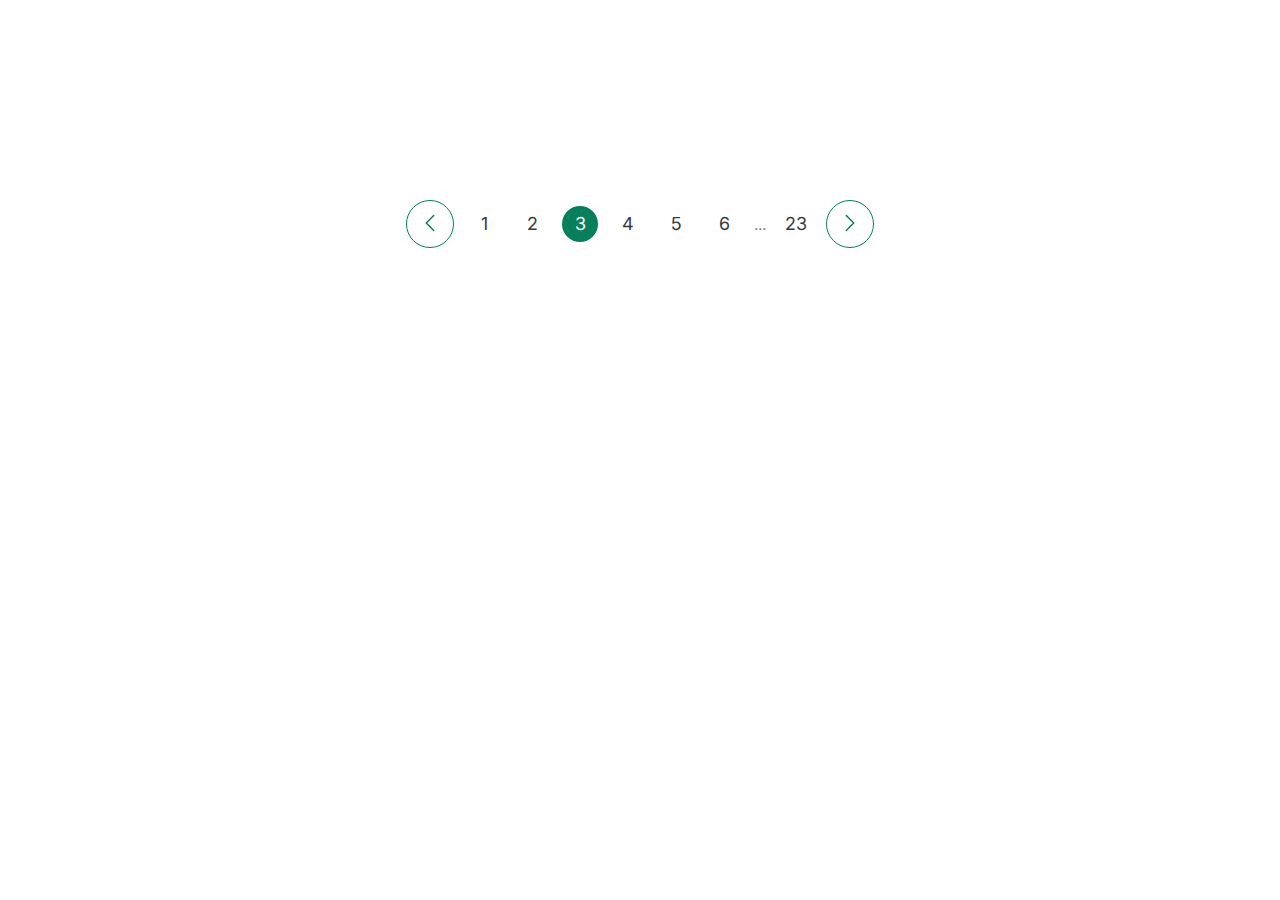
<file: 04paginationchallenge.html>
<!DOCTYPE html>
<html lang="en">
  <head>
    <meta charset="UTF-8" />
    <meta name="viewport" content="width=device-width, initial-scale=1.0" />
    <link
      href="https://fonts.googleapis.com/css2?family=Inter:wgh@400;500;700&display=swap"
      rel="stylesheet"
    />
    <title>Carousel Component</title>

    <style>
      /*
      SPACING SYSTEM (px)
      2 / 4 / 8 / 12 / 16 / 24 / 32 / 48 / 64 / 80 / 96 / 128

      FONT SIZE SYSTEM (px)
      10 / 12 / 14 / 16 / 18 / 20 / 24 / 30 / 36 / 44 / 52 / 62 / 74 / 86 / 98
      */

      /*
      MAIN COLOR: #087f5b
      GREY COLOR: #343a40

      */
      * {
        margin: 0;
        padding: 0;
        box-sizing: border-box;
      }

      body {
        font-family: "Inter", sans-serif;
        color: #343a40;
        line-height: 1;
        display: flex;
        justify-content: center;
      }

      .pagination {
        display: flex;
        align-items: center;
        gap: 12px;
        margin-top: 200px;
      }

      .btn {
        border: 1px solid #087f5b;
        height: 48px;
        width: 48px;
        border-radius: 50%;
        background: none;
        cursor: pointer;
      }

      .btn:hover {
        background-color: #087f5b;
      }

      .btn:hover .btn-icon {
        stroke: #fff;
      }

      .btn-icon {
        height: 24px;
        width: 24px;
        stroke: #087f5b;
      }

      .page-link:link,
      .page-link:visited {
        font-size: 18px;
        color: #343a40;
        text-decoration: none;
        height: 36px;
        width: 36px;
        border-radius: 50%;
        display: flex;
        align-items: center;
        justify-content: center;
      }

      .page-link:hover,
      .page-link:active,
      .page-link.page-link--current {
        background-color: #087f5b;
        color: #fff;
      }

      .dots {
        color: #868e96;
      }
    </style>
  </head>
  <body>
    <div class="pagination">
      <button class="btn">
        <svg
          xmlns="http://www.w3.org/2000/svg"
          fill="none"
          viewBox="0 0 24 24"
          stroke-width="1.5"
          stroke="currentColor"
          class="btn-icon"
        >
          <path
            stroke-linecap="round"
            stroke-linejoin="round"
            d="M15.75 19.5 8.25 12l7.5-7.5"
          />
        </svg>
      </button>
      <a href="#" class="page-link">1</a>
      <a href="#" class="page-link">2</a>
      <a href="#" class="page-link page-link--current">3</a>
      <a href="#" class="page-link">4</a>
      <a href="#" class="page-link">5</a>
      <a href="#" class="page-link">6</a>
      <span class="dots">...</span>
      <a href="#" class="page-link">23</a>
      <button class="btn">
        <svg
          xmlns="http://www.w3.org/2000/svg"
          fill="none"
          viewBox="0 0 24 24"
          stroke-width="1.5"
          stroke="currentColor"
          class="btn-icon"
        >
          <path
            stroke-linecap="round"
            stroke-linejoin="round"
            d="m8.25 4.5 7.5 7.5-7.5 7.5"
          />
        </svg>
      </button>
    </div>
  </body>
</html>
</file>
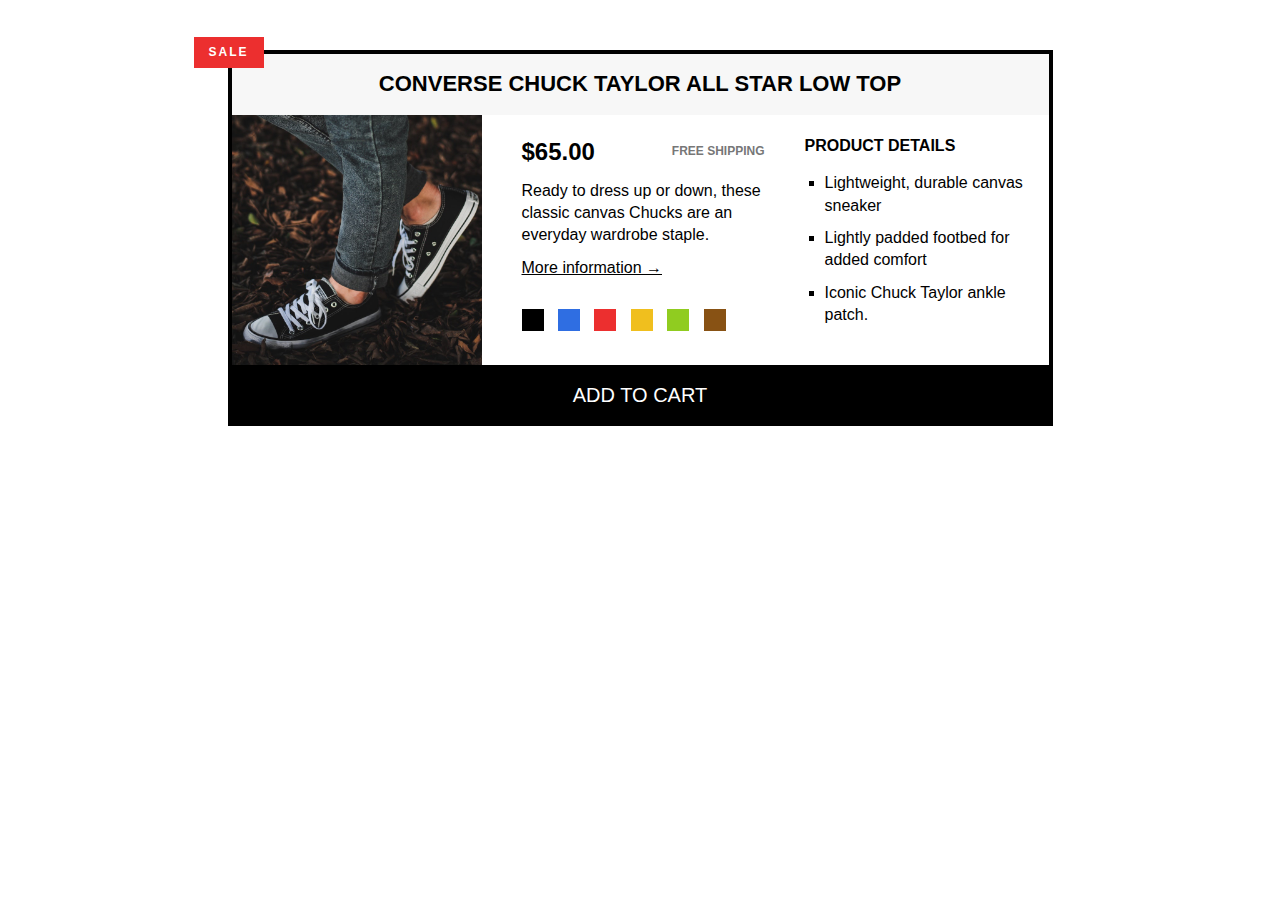
<file: sec4cha1.html>
<!DOCTYPE html>
<html lang="en">
  <head>
    <meta charset="UTF-8" />
    <meta name="viewport" content="width=device-width, initial-scale=1.0" />
    <link rel="stylesheet" href="style41.css" />
    <title>Product Page</title>
  </head>
  <article class="product">
    <h2 class="product-title">Converse Chuck Taylor All Star Low Top</h2>
    <div class="container clearfix">
      <img
        src="challenges.jpg"
        alt="Chuck Taylor All Star Shoe"
        height="250"
        width="250"
        class="product-img"
      />
      <div class="product-info">
        <p class="price"><strong>$65.00</strong></p>
        <p class="shipping">Free shipping</p>
        <p class="sale">Sale</p>

        <p class="product-description">
          Ready to dress up or down, these classic canvas Chucks are an everyday
          wardrobe staple.
        </p>
        <a href="https://converse.com" target="_blank" class="info"
          >More information &rarr;</a
        >

        <div class="colors">
          <div class="color"></div>
          <div class="color color-bl"></div>
          <div class="color color-rd"></div>
          <div class="color color-yw"></div>
          <div class="color color-gn"></div>
          <div class="color color-bwn"></div>
        </div>
      </div>

      <div class="product-details">
        <h3 class="title">Product details</h3>
        <ul class="list">
          <li>Lightweight, durable canvas sneaker</li>
          <li>Lightly padded footbed for added comfort</li>
          <li>Iconic Chuck Taylor ankle patch.</li>
        </ul>
      </div>
    </div>
    <button class="add-cart">Add to cart</button>
  </article>
</html>
</file>
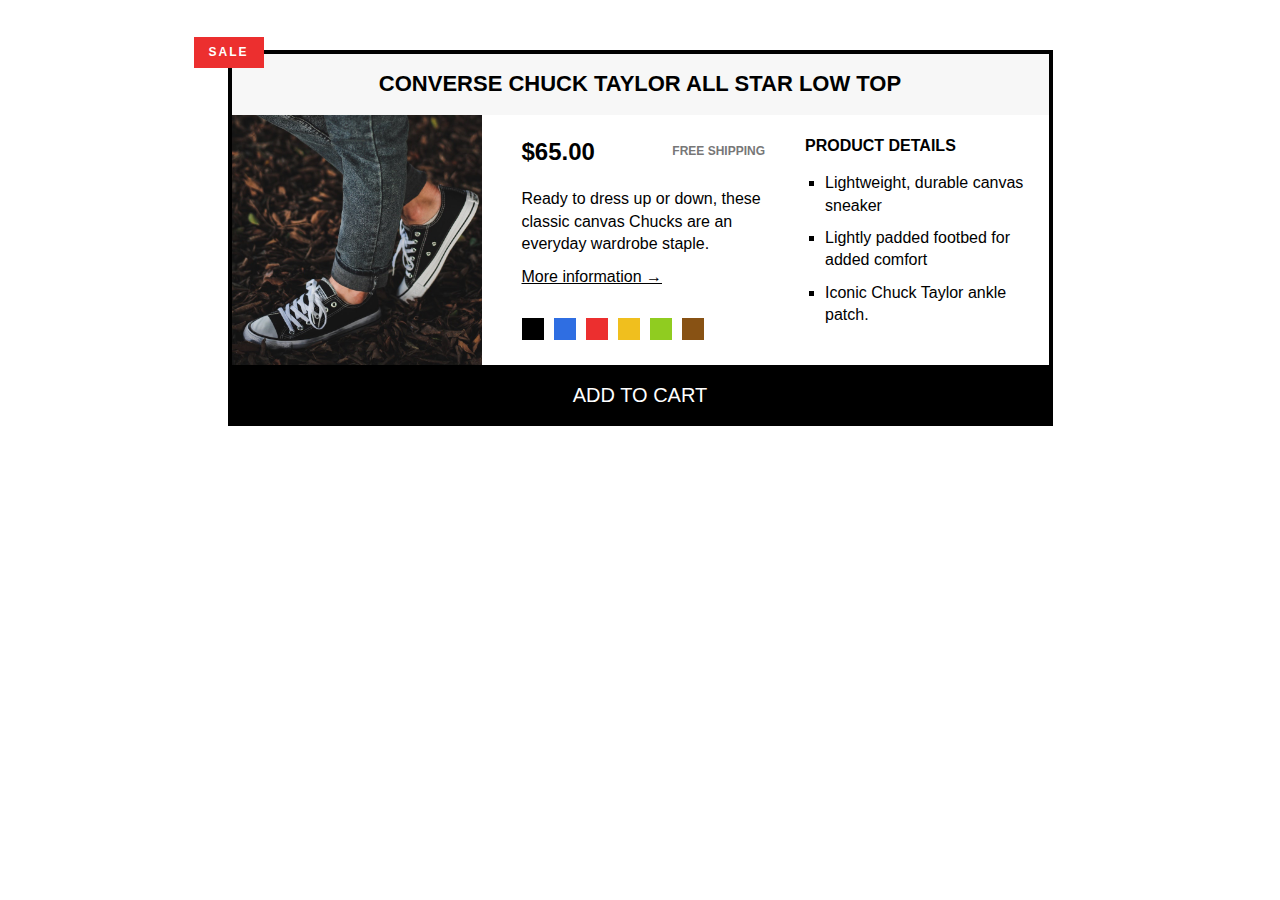
<file: sec4cha2.html>
<!DOCTYPE html>
<html lang="en">
  <head>
    <meta charset="UTF-8" />
    <meta name="viewport" content="width=device-width, initial-scale=1.0" />
    <link rel="stylesheet" href="style42.css" />
  </head>
  <article class="product">
    <h2 class="product-title">Converse Chuck Taylor All Star Low Top</h2>
    <div class="container">
      <img
        src="challenges.jpg"
        alt="Chuck Taylor All Star Shoe"
        height="250"
        width="250"
        class="product-img"
      />
      <div class="product-info">
        <div class="product-price">
          <p class="price"><strong>$65.00</strong></p>
          <p class="shipping">Free shipping</p>
        </div>
        <p class="sale">Sale</p>

        <p class="product-description">
          Ready to dress up or down, these classic canvas Chucks are an everyday
          wardrobe staple.
        </p>
        <a href="https://converse.com" target="_blank" class="info"
          >More information &rarr;</a
        >

        <div class="product-colors">
          <div class="color"></div>
          <div class="color color-bl"></div>
          <div class="color color-rd"></div>
          <div class="color color-yw"></div>
          <div class="color color-gn"></div>
          <div class="color color-bwn"></div>
        </div>
      </div>

      <div class="product-details">
        <h3 class="details-title">Product details</h3>
        <ul class="details-list">
          <li>Lightweight, durable canvas sneaker</li>
          <li>Lightly padded footbed for added comfort</li>
          <li>Iconic Chuck Taylor ankle patch.</li>
        </ul>
      </div>
    </div>
    <button class="add-cart">Add to cart</button>
  </article>
</html>
</file>
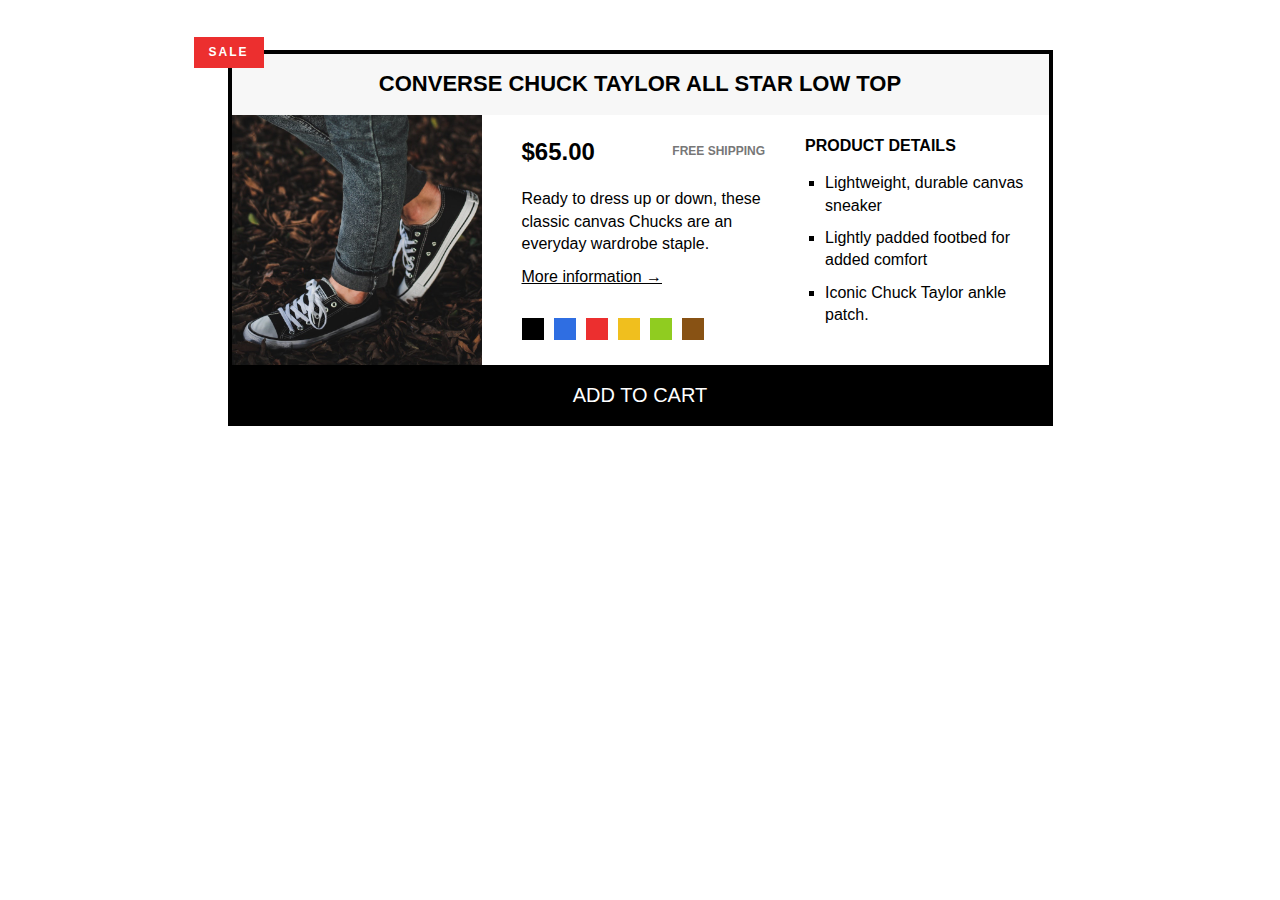
<file: sec4chall3.html>
<!DOCTYPE html>
<html lang="en">
  <head>
    <meta charset="UTF-8" />
    <meta name="viewport" content="width=device-width, initial-scale=1.0" />
    <link rel="stylesheet" href="style43.css" />
    <title>CHALLENGE 3 / SECTION 4</title>
  </head>
  <article class="product">
    <h2 class="product-title">Converse Chuck Taylor All Star Low Top</h2>
    <img
      src="challenges.jpg"
      alt="Chuck Taylor All Star Shoe"
      height="250"
      width="250"
      class="product-img"
    />
    <div class="product-info">
      <div class="product-price">
        <p class="price"><strong>$65.00</strong></p>
        <p class="shipping">Free shipping</p>
      </div>
      <p class="sale">Sale</p>

      <p class="product-description">
        Ready to dress up or down, these classic canvas Chucks are an everyday
        wardrobe staple.
      </p>
      <a href="https://converse.com" target="_blank" class="info"
        >More information &rarr;</a
      >

      <div class="product-colors">
        <div class="color"></div>
        <div class="color color-bl"></div>
        <div class="color color-rd"></div>
        <div class="color color-yw"></div>
        <div class="color color-gn"></div>
        <div class="color color-bwn"></div>
      </div>
    </div>

    <div class="product-details">
      <h3 class="details-title">Product details</h3>
      <ul class="details-list">
        <li>Lightweight, durable canvas sneaker</li>
        <li>Lightly padded footbed for added comfort</li>
        <li>Iconic Chuck Taylor ankle patch.</li>
      </ul>
    </div>
    <button class="add-cart">Add to cart</button>
  </article>
</html>
</file>
<file: style41.css>
* {
  margin: 0;
  padding: 0;
  box-sizing: border-box;
}

body {
  font-family: sans-serif;
  line-height: 1.4;
}

.clearfix::after {
  content: "";
  display: block;
  clear: both;
}

.product-img {
  float: left;
  margin-right: 40px;
}

.product {
  border: 4px solid black;
  width: 825px;
  margin: 50px auto;
  position: relative;
}

.product-title {
  text-align: center;
  font-size: 22px;
  text-transform: uppercase;
  background-color: #f7f7f7;
  padding: 15px;
}

.product-info {
  width: 243px;
  float: left;
  margin-right: 40px;
  margin-top: 20px;
}

.price {
  font-size: 24px;
  float: left;
}

.shipping {
  font-size: 12px;
  text-transform: uppercase;
  font-weight: bold;
  color: #777;
  margin-bottom: 20px;
  float: right;
  margin-top: 8px;
}

.sale {
  background-color: #ec2f2f;
  color: #fff;
  font-size: 12px;
  text-transform: uppercase;
  font-weight: bold;
  letter-spacing: 2px;
  padding: 7px 15px;
  display: inline-block;
  position: absolute;
  top: -17px;
  left: -38px;
}

.product-description {
  clear: both;
  margin-bottom: 10px;
}

.info:link,
.info:visited {
  color: black;
  margin-bottom: 30px;
  display: inline-block;
}

.info:hover,
.info:active {
  text-decoration: none;
}

.color {
  background-color: #000;
  height: 22px;
  width: 22px;
  display: inline-block;
  margin-right: 10px;
}

.color-bl {
  background-color: #2f6ee2;
}
.color-rd {
  background-color: #ec2f2f;
}
.color-yw {
  background-color: #f0bf1e;
}
.color-gn {
  background-color: #90cc20;
}
.color-bwn {
  background-color: #885214;
}

.product-details {
  width: 243px;
  float: left;
  margin-top: 20px;
}

.title {
  text-transform: uppercase;
  font-size: 16px;
  margin-bottom: 15px;
}

.list {
  list-style: square;
  margin-left: 20px;
}

.list li {
  margin-bottom: 10px;
}

.add-cart {
  background-color: #000;
  border: none;
  color: #fff;
  font-size: 20px;
  text-transform: uppercase;
  cursor: pointer;
  padding: 15px;
  width: 100%;
  border-top: 4px solid black;
}

.add-cart:hover {
  color: #000;
  background-color: #fff;
}
</file>
<file: style42.css>
* {
  margin: 0;
  padding: 0;
  box-sizing: border-box;
}

body {
  font-family: sans-serif;
  line-height: 1.4;
}

.clearfix::after {
  content: "";
  display: block;
  clear: both;
}

.container {
  display: flex;
  gap: 40px;
}

.product {
  border: 4px solid black;
  width: 825px;
  margin: 50px auto;
  position: relative;
}

.product-title {
  text-align: center;
  font-size: 22px;
  text-transform: uppercase;
  background-color: #f7f7f7;
  padding: 15px;
}

.product-info {
  flex: 1;
  margin-top: 20px;
}

.product-price {
  display: flex;
  justify-content: space-between;
  align-items: center;
  margin-bottom: 20px;
}

.price {
  font-size: 24px;
}

.shipping {
  font-size: 12px;
  text-transform: uppercase;
  font-weight: bold;
  color: #777;
}

.sale {
  background-color: #ec2f2f;
  color: #fff;
  font-size: 12px;
  text-transform: uppercase;
  font-weight: bold;
  letter-spacing: 2px;
  padding: 7px 15px;
  display: inline-block;
  position: absolute;
  top: -17px;
  left: -38px;
}

.product-description {
  margin-bottom: 10px;
}

.info:link,
.info:visited {
  color: black;
  margin-bottom: 30px;
  display: inline-block;
}

.info:hover,
.info:active {
  text-decoration: none;
}

.product-colors {
  display: flex;
  gap: 10px;
}

.color {
  background-color: #000;
  height: 22px;
  width: 22px;
}

.color-bl {
  background-color: #2f6ee2;
}
.color-rd {
  background-color: #ec2f2f;
}
.color-yw {
  background-color: #f0bf1e;
}
.color-gn {
  background-color: #90cc20;
}
.color-bwn {
  background-color: #885214;
}

.product-details {
  margin-top: 20px;
  flex: 1;
}

.details-title {
  text-transform: uppercase;
  font-size: 16px;
  margin-bottom: 15px;
}

.details-list {
  list-style: square;
  margin-left: 20px;
}

.details-list li {
  margin-bottom: 10px;
}

.add-cart {
  background-color: #000;
  border: none;
  color: #fff;
  font-size: 20px;
  text-transform: uppercase;
  cursor: pointer;
  padding: 15px;
  width: 100%;
  border-top: 4px solid black;
}

.add-cart:hover {
  color: #000;
  background-color: #fff;
}
</file>
<file: style43.css>
* {
  margin: 0;
  padding: 0;
  box-sizing: border-box;
}

body {
  font-family: sans-serif;
  line-height: 1.4;
}

.container {
  display: grid;
  grid-template-columns: 250px 1fr 1fr;
  gap: 40px;
}

.product {
  border: 4px solid black;
  width: 825px;
  margin: 50px auto;
  position: relative;

  display: grid;
  grid-template-columns: 250px 1fr 1fr;
  column-gap: 40px;
}

.product-title {
  text-align: center;
  font-size: 22px;
  text-transform: uppercase;
  background-color: #f7f7f7;
  padding: 15px;
  grid-column: 1 / -1;
}

.product-info {
  flex: 1;
  margin-top: 20px;
}

.product-price {
  display: flex;
  justify-content: space-between;
  align-items: center;
  margin-bottom: 20px;
}

.price {
  font-size: 24px;
}

.shipping {
  font-size: 12px;
  text-transform: uppercase;
  font-weight: bold;
  color: #777;
}

.sale {
  background-color: #ec2f2f;
  color: #fff;
  font-size: 12px;
  text-transform: uppercase;
  font-weight: bold;
  letter-spacing: 2px;
  padding: 7px 15px;
  display: inline-block;
  position: absolute;
  top: -17px;
  left: -38px;
}

.product-description {
  margin-bottom: 10px;
}

.info:link,
.info:visited {
  color: black;
  margin-bottom: 30px;
  display: inline-block;
}

.info:hover,
.info:active {
  text-decoration: none;
}

.product-colors {
  display: flex;
  gap: 10px;
}

.color {
  background-color: #000;
  height: 22px;
  width: 22px;
}

.color-bl {
  background-color: #2f6ee2;
}
.color-rd {
  background-color: #ec2f2f;
}
.color-yw {
  background-color: #f0bf1e;
}
.color-gn {
  background-color: #90cc20;
}
.color-bwn {
  background-color: #885214;
}

.product-details {
  margin-top: 20px;
  flex: 1;
}

.details-title {
  text-transform: uppercase;
  font-size: 16px;
  margin-bottom: 15px;
}

.details-list {
  list-style: square;
  margin-left: 20px;
}

.details-list li {
  margin-bottom: 10px;
}

.add-cart {
  background-color: #000;
  border: none;
  color: #fff;
  font-size: 20px;
  text-transform: uppercase;
  cursor: pointer;
  padding: 15px;
  width: 100%;
  border-top: 4px solid black;
  grid-column: 1 / -1;
}

.add-cart:hover {
  color: #000;
  background-color: #fff;
}
</file>
